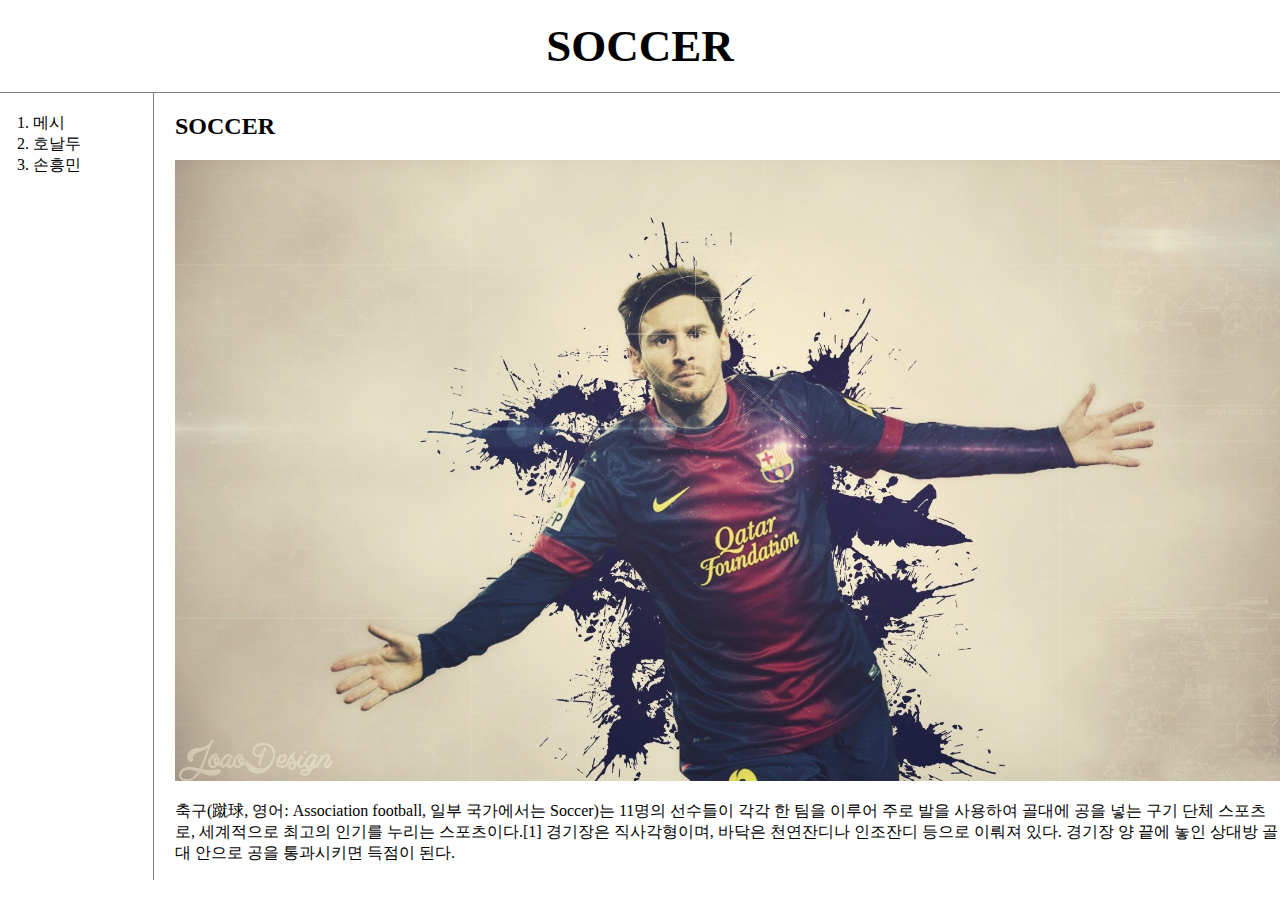
<file: index.html>
<!doctype html>
<html>
<head>
<title>SOCCER - Welcom</title>
<meta charset="utf-8">
<link rel="stylesheet" href="style.css">
</head>
<body>
  <h1><a href="index.html">SOCCER</a></h1>
  <div id="grid">
<ol>
<li><a href="1.html">메시</a></li>
<li><a href="2.html">호날두</a></li>
<li><a href="3.html">손흥민</a></li>
</ol>
  <div id="article">
<h2>SOCCER</h2>
<p>
  <img src="messi.jpg" width="100%">
</p>
  <p>
    축구(蹴球, 영어: Association football, 일부 국가에서는 Soccer)는 11명의 선수들이
    각각 한 팀을 이루어 주로 발을 사용하여 골대에 공을 넣는 구기 단체 스포츠로, 세계적으로
    최고의 인기를 누리는 스포츠이다.[1] 경기장은 직사각형이며, 바닥은 천연잔디나 인조잔디
    등으로 이뤄져 있다. 경기장 양 끝에 놓인 상대방 골대 안으로 공을 통과시키면 득점이 된다.
  </p>
</div>
</div>
</body>
</html>
</file>
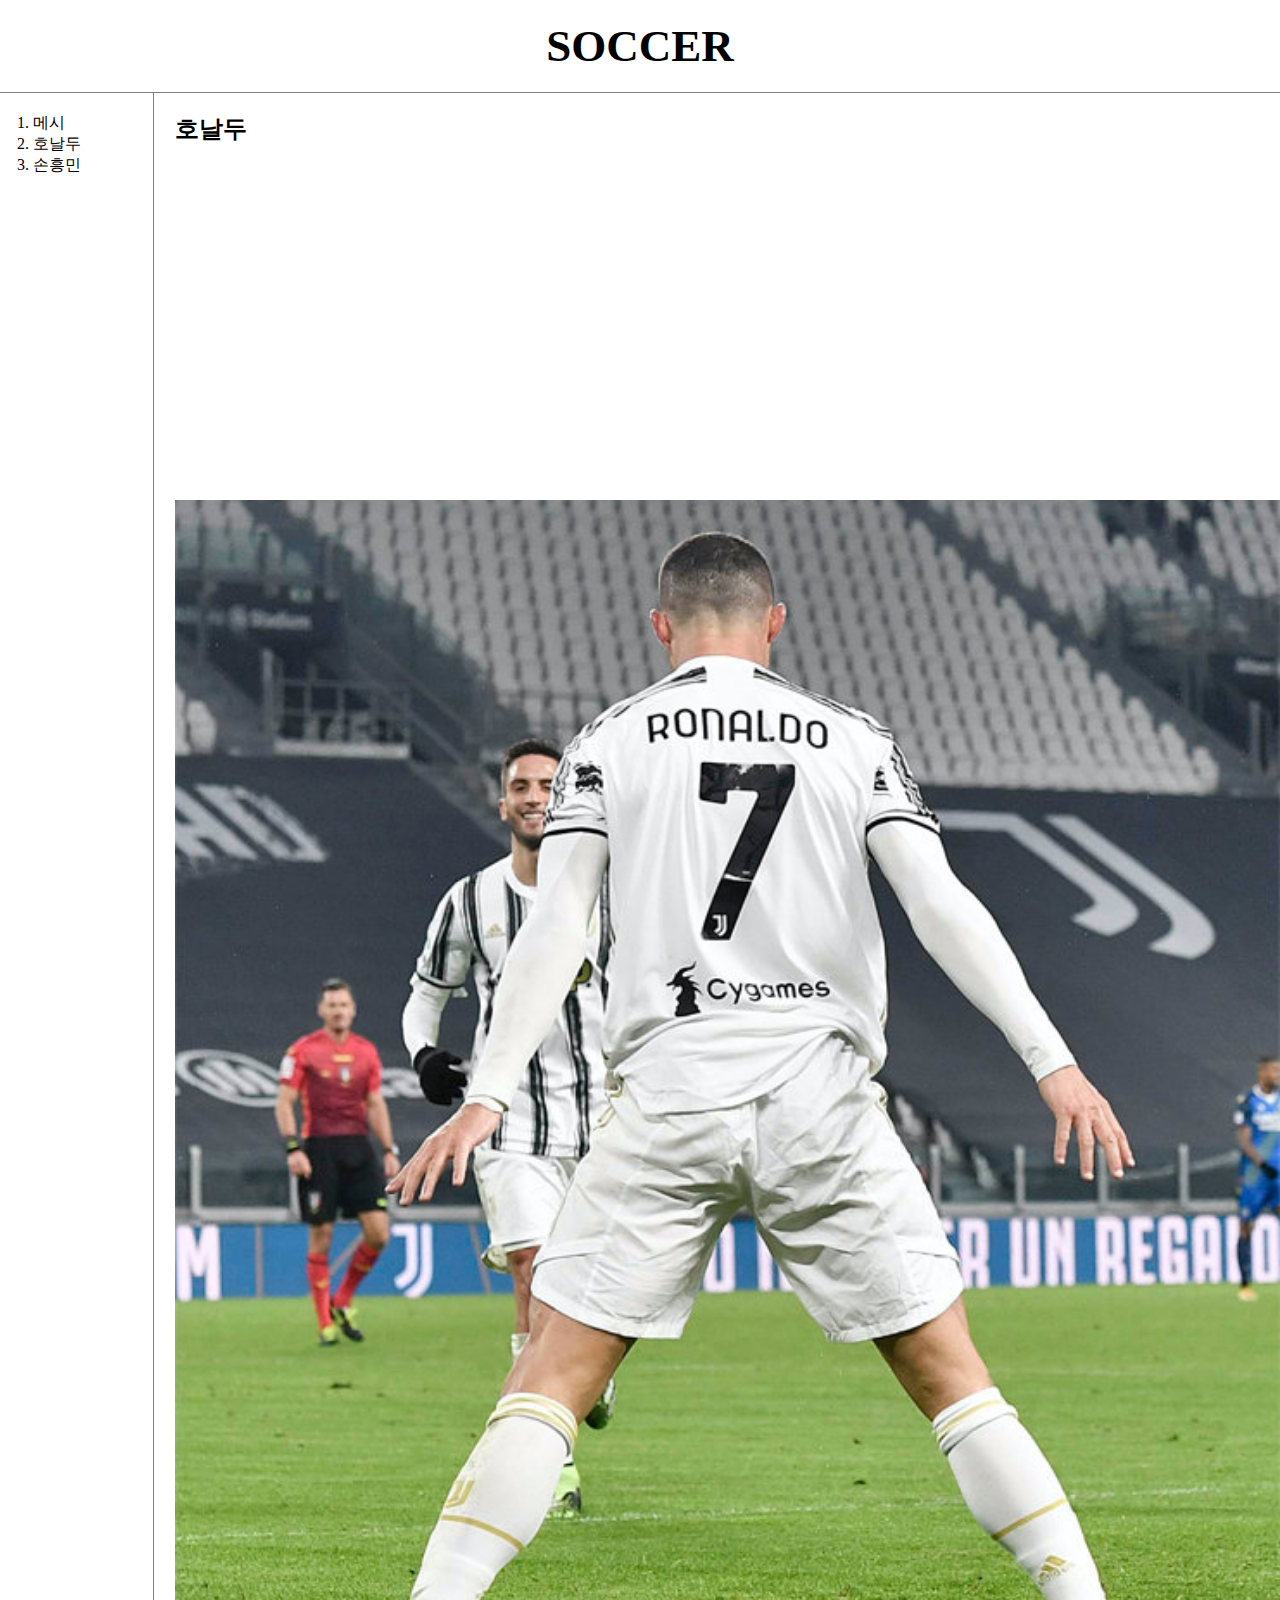
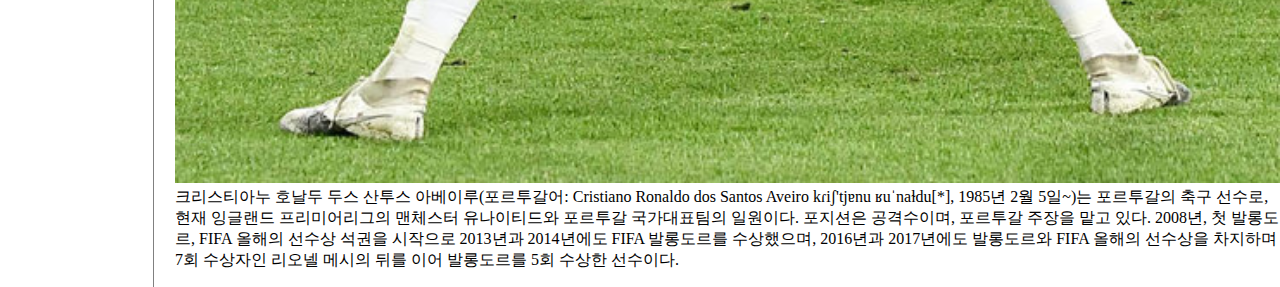
<file: 2.html>
<!doctype html>
<html>
<head>
  <title>Ronaldo</title>
  <meta charset="utf-8">
  <link rel="stylesheet" href="style.css">
</head>
<body>
  <h1><a href="index.html">SOCCER</a></h1>
<div id="grid">
  <ol>
  <li><a href="1.html">메시</a></li>
  <li><a href="2.html">호날두</a></li>
  <li><a href="3.html">손흥민</a></li>
  </ol>
    <div id="article">
      <h2>호날두</h2>
      <p>
        <iframe width="560" height="315" src="https://www.youtube.com/embed/hm45fKy8srI"
        title="YouTube video player" frameborder="0" allow="accelerometer; autoplay;
        clipboard-write; encrypted-media; gyroscope; picture-in-picture" allowfullscreen></iframe>
      </p>
      <p>
        <img src="ronaldo.jpg" width="100%">
        크리스티아누 호날두 두스 산투스 아베이루(포르투갈어: Cristiano Ronaldo dos Santos
        Aveiro kɾiʃ'tjɐnu ʁuˈnaɫdu[*], 1985년 2월 5일~)는 포르투갈의 축구 선수로, 현재
        잉글랜드 프리미어리그의 맨체스터 유나이티드와 포르투갈 국가대표팀의 일원이다.
        포지션은 공격수이며, 포르투갈 주장을 맡고 있다. 2008년, 첫 발롱도르, FIFA 올해의
        선수상 석권을 시작으로 2013년과 2014년에도 FIFA 발롱도르를 수상했으며, 2016년과
        2017년에도 발롱도르와 FIFA 올해의 선수상을 차지하며 7회 수상자인 리오넬 메시의
        뒤를 이어 발롱도르를 5회 수상한 선수이다.
      </p>
    </div>
</div>
</body>
</html>
</file>
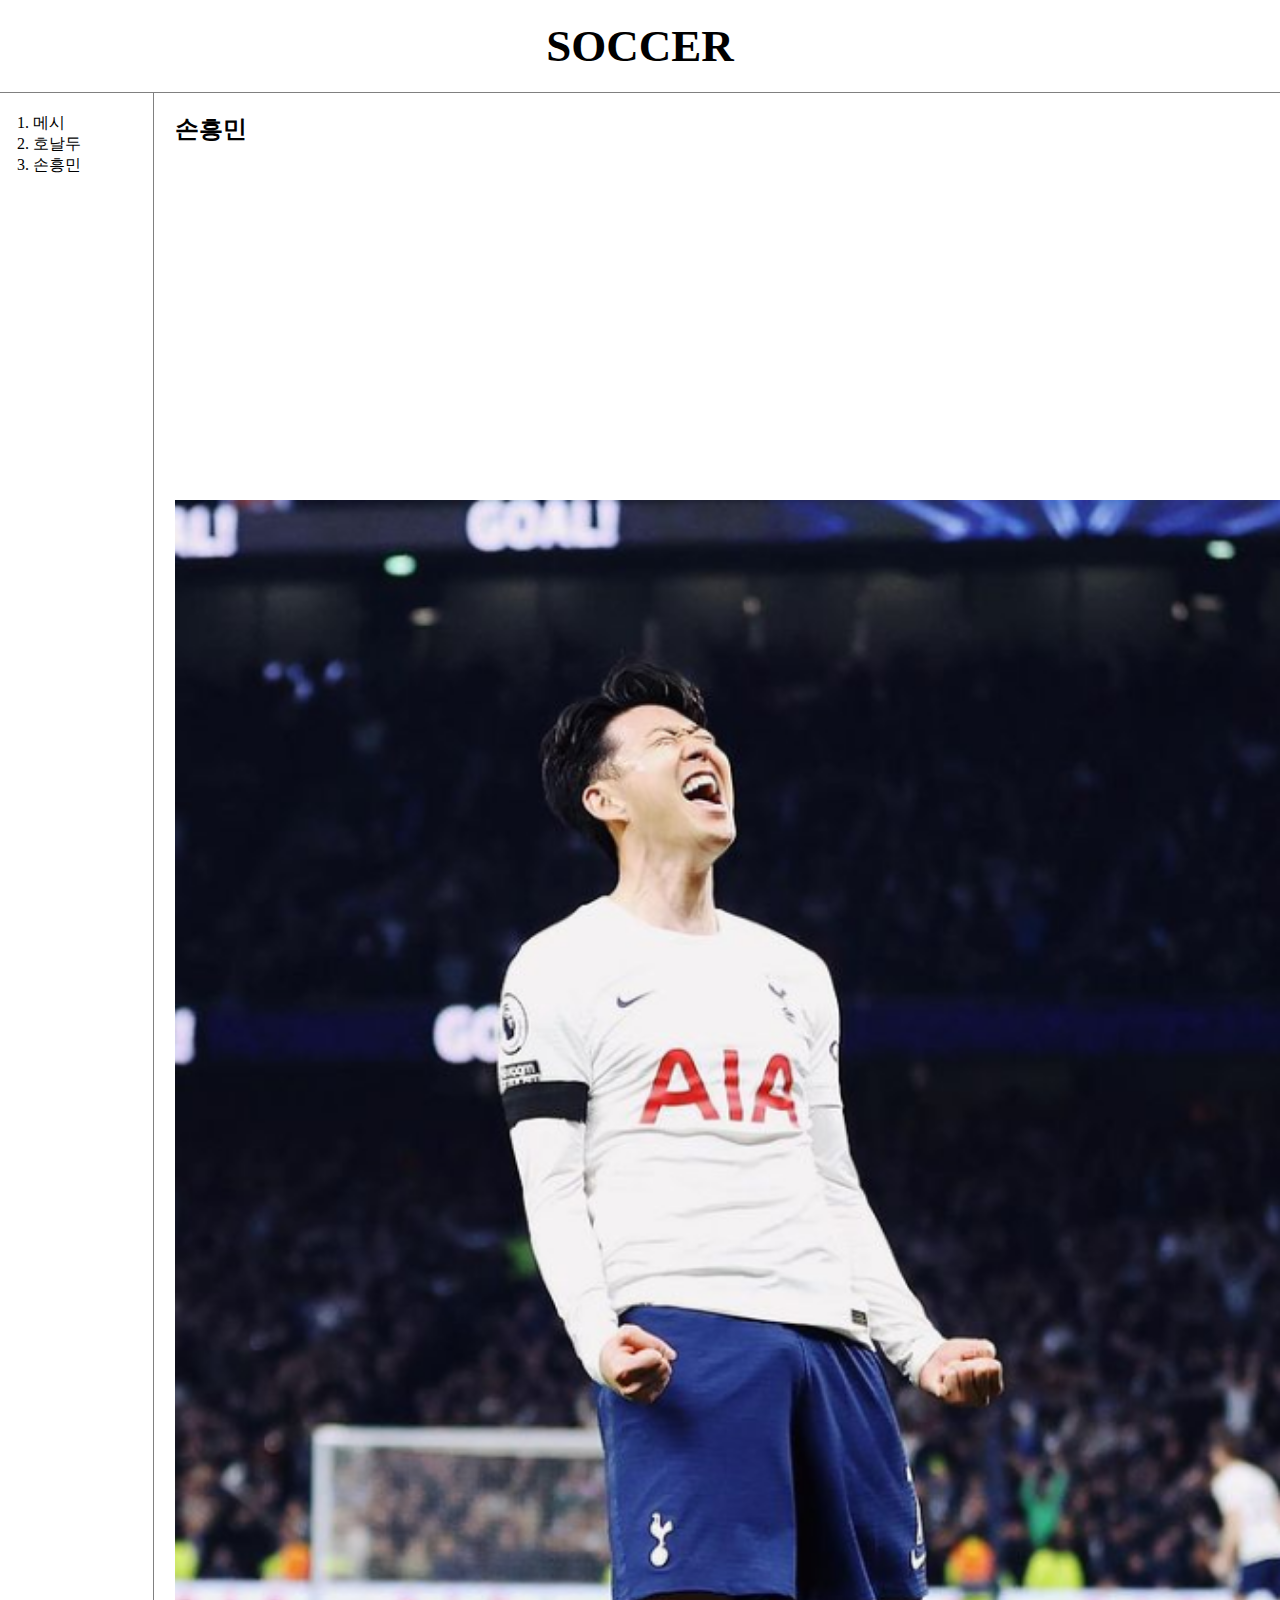
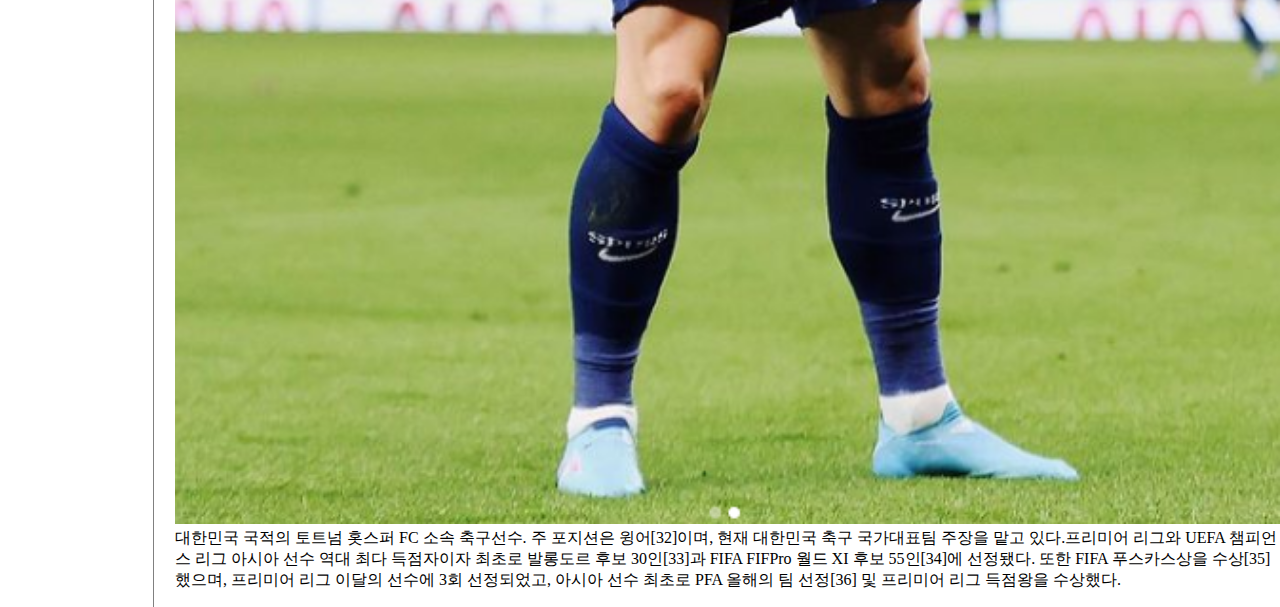
<file: 3.html>
<!doctype html>
<html>
<head>
<title>SSONI</title>
<meta charset="utf-8">
<link rel="stylesheet" href="style.css">
</head>
<body>
  <h1><a href="index.html">SOCCER</a></h1>
  <div id="grid">
<ol>
<li><a href="1.html">메시</a></li>
<li><a href="2.html">호날두</a></li>
<li><a href="3.html">손흥민</a></li>
</ol>
<div id="article">
<h2>손흥민</h2>
  <p>
    <iframe width="560" height="315" src="https://www.youtube.com/embed/6oZ3Nex5TFw"
    title="YouTube video player" frameborder="0" allow="accelerometer; autoplay;
    clipboard-write; encrypted-media; gyroscope; picture-in-picture" allowfullscreen></iframe>
    </p>
    <p>
      <img src="soni.png" width="100%">
      대한민국 국적의 토트넘 홋스퍼 FC 소속 축구선수. 주 포지션은 윙어[32]이며, 현재 대한민국
      축구 국가대표팀 주장을 맡고 있다.프리미어 리그와 UEFA 챔피언스 리그 아시아 선수 역대
      최다 득점자이자 최초로 발롱도르 후보 30인[33]과 FIFA FIFPro 월드 XI 후보 55인[34]에
      선정됐다. 또한 FIFA 푸스카스상을 수상[35]했으며, 프리미어 리그 이달의 선수에 3회
      선정되었고, 아시아 선수 최초로 PFA 올해의 팀 선정[36] 및 프리미어 리그 득점왕을 수상했다.
    </p>
  </div>
</div>
</body>
</html>
</file>
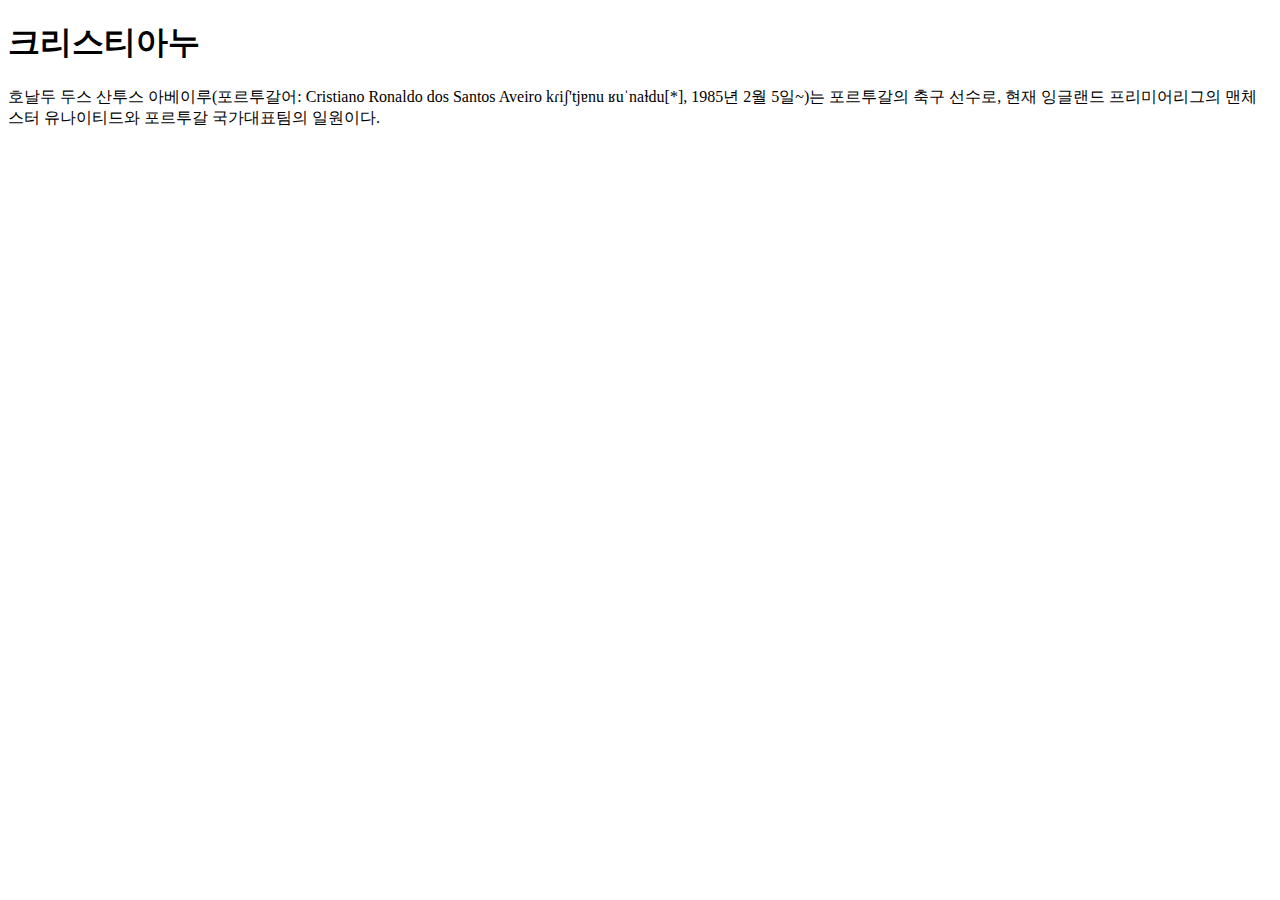
<file: box.html>
<!DOCTYPE html>
<html>
  <head>
    <meta charset="utf-8">
    <title></title>
  </head>
  <body>
    <h1>크리스티아누</h1> 호날두 두스 산투스 아베이루(포르투갈어: Cristiano Ronaldo dos Santos
    Aveiro kɾiʃ'tjɐnu ʁuˈnaɫdu[*], 1985년 2월 5일~)는 포르투갈의 축구 선수로, 현재
    잉글랜드 프리미어리그의 맨체스터 유나이티드와 포르투갈 국가대표팀의 일원이다.
  </body>
</html>
</file>
<file: style.css>
body{
  margin:0;
}
#active {
  color:red;
}
a {
  color:black;
  text-decoration: none;
}
h1 {
  font-size: 45px;
  text-align: center;
  border-bottom:1px solid gray;
  margin:0;
  padding:20px;
}
ol{
  border-right:1px solid gray;
  width:100px;
  margin:0;
  padding:20px;
}
#grid{
  display: grid;
  grid-template-columns: 150px 1fr;
}
#grid ol{
  padding-left:33px;
}
#grid #article{
  padding-left:25px;
}
@media(max-width:800px){
  #grid{
    display: block;
  }
  ol{
    border-right:none;
}
h1 {
  border-bottom:none;
}
}
</file>
